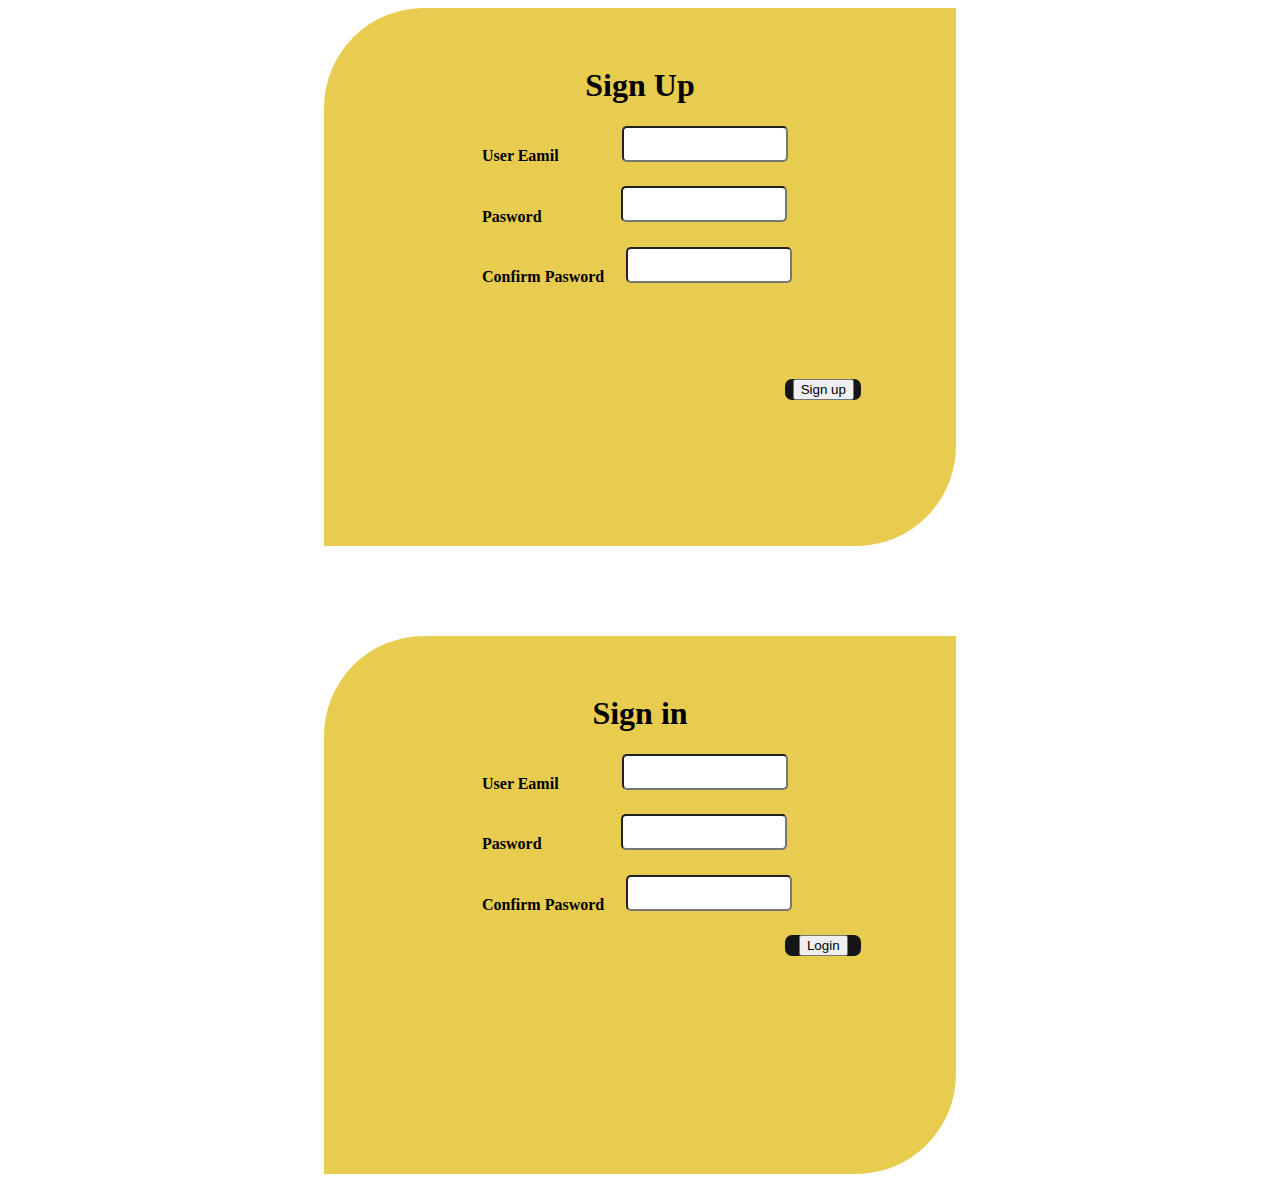
<file: index.html>
<!DOCTYPE html>
<html lang="en">
<head>
    <meta charset="UTF-8">
    <meta http-equiv="X-UA-Compatible" content="IE=edge">
    <meta name="viewport" content="width=device-width, initial-scale=1.0">
    <title>Document</title>
    <link rel="stylesheet" href="style.css">
</head>
<body>
    <section class="main1">
        <div class="topheading2">
           <h1> Sign Up</h1>
        </div>
        <div class="email1">
            <h4>User Eamil</h4>
            <input type="email" id="inputemail1">
        </div>
        <div class="pasword1">
            <h4>Pasword</h4>
            <input type="password" id="inputpasword1">
        </div>
        <div class="confirmpasword1">
            <h4>Confirm Pasword</h4>
            <input type="password" id="inputpasword1">
        </div>
        
      <br><br><br><br>

        
        <div class="next1">
         <button onclick="signup()">Sign up</button>
        </div>
   
    </section>

<br><br><br><br><br>

    <section class="main2">
        <div class="topheading2">
           <h1> Sign in</h1>
        </div>
        <div class="email2">
            <h4>User Eamil</h4>
            <input type="email" id="inputemail2">
        </div>
        <div class="pasword2">
            <h4>Pasword</h4>
            <input type="password" id="inputpasword2">
        </div>
        <div class="confirmpasword2">
            <h4>Confirm Pasword</h4>
            <input type="password" id="inputpasword2">
        </div>
        
        <!-- <div class="backandnext2">
            <div class="back2">
               <a href="./index.html"><button>Back</button></a> 
            </div> -->
        
        <div class="next2">
          <button onclick="login()">Login</button>
        </div>
    </div>
    </section>



    <script src="app.js"></script>
</body>
</html>
</file>
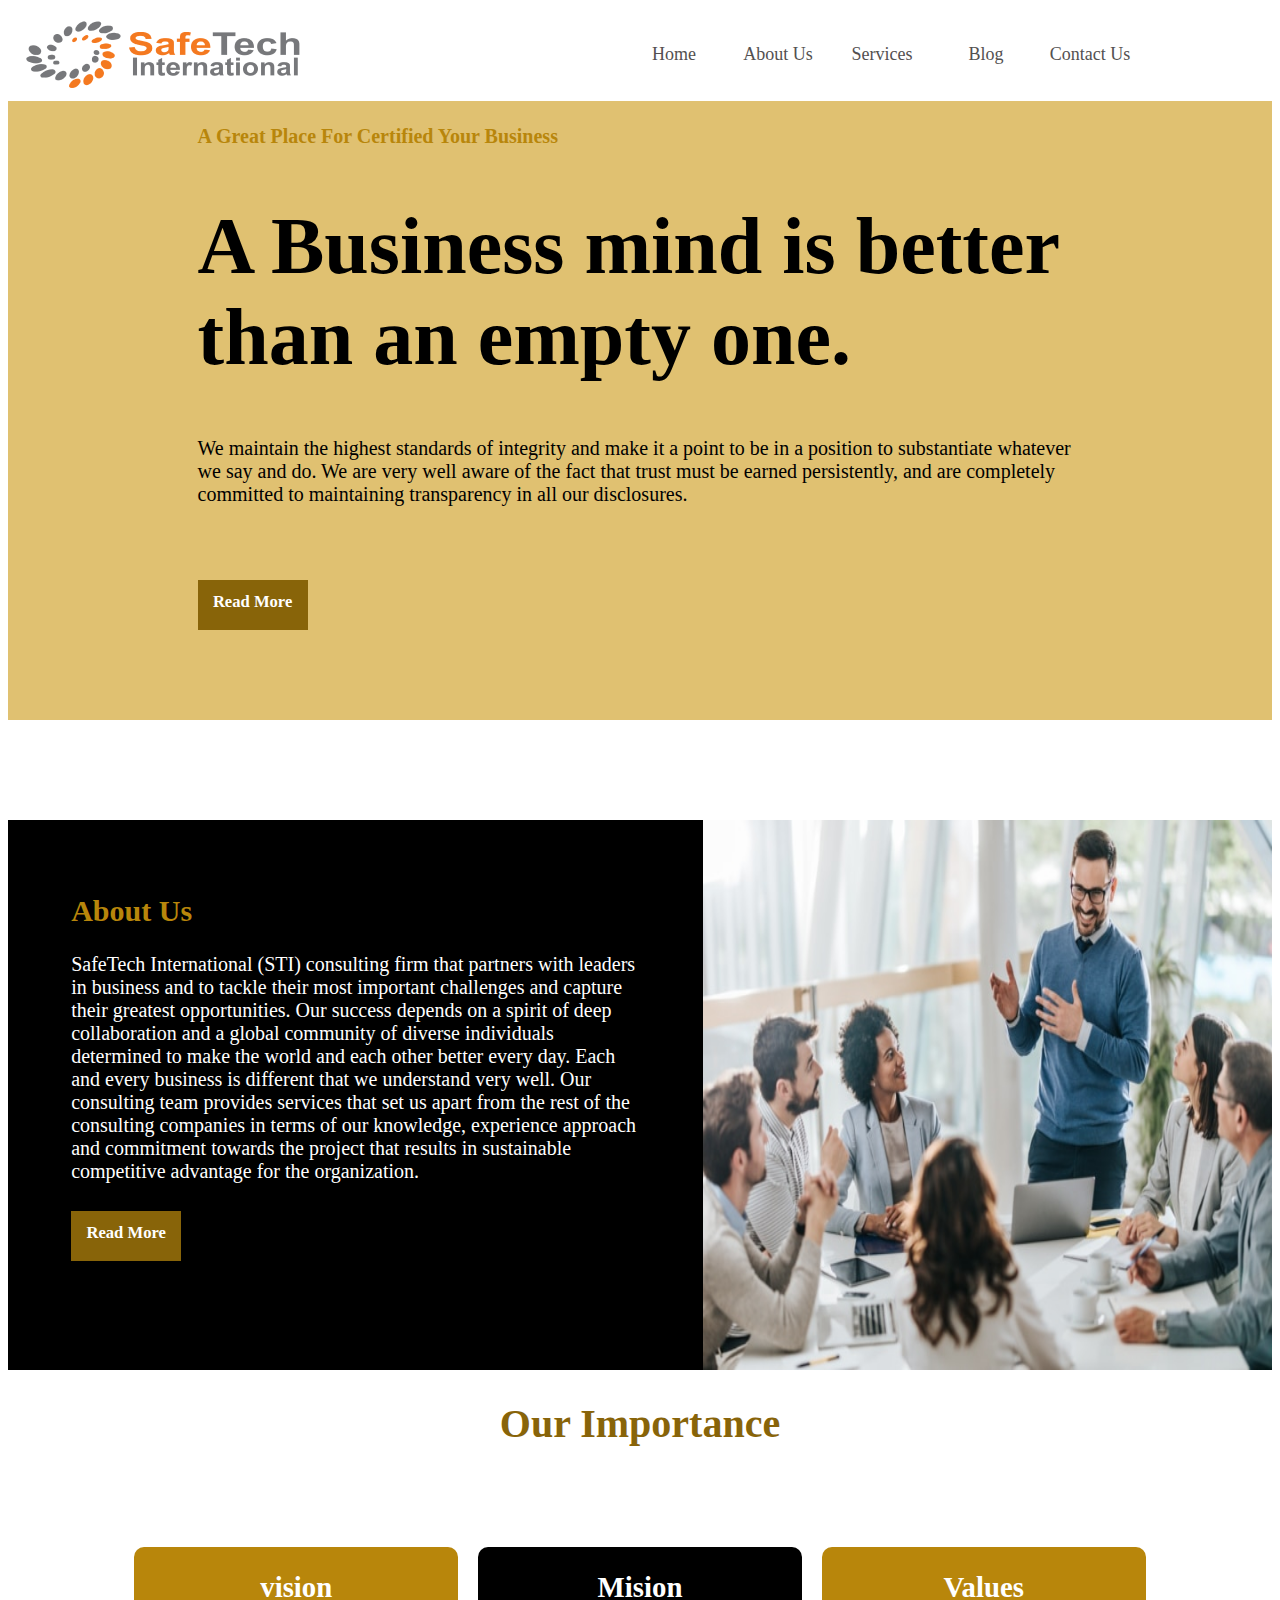
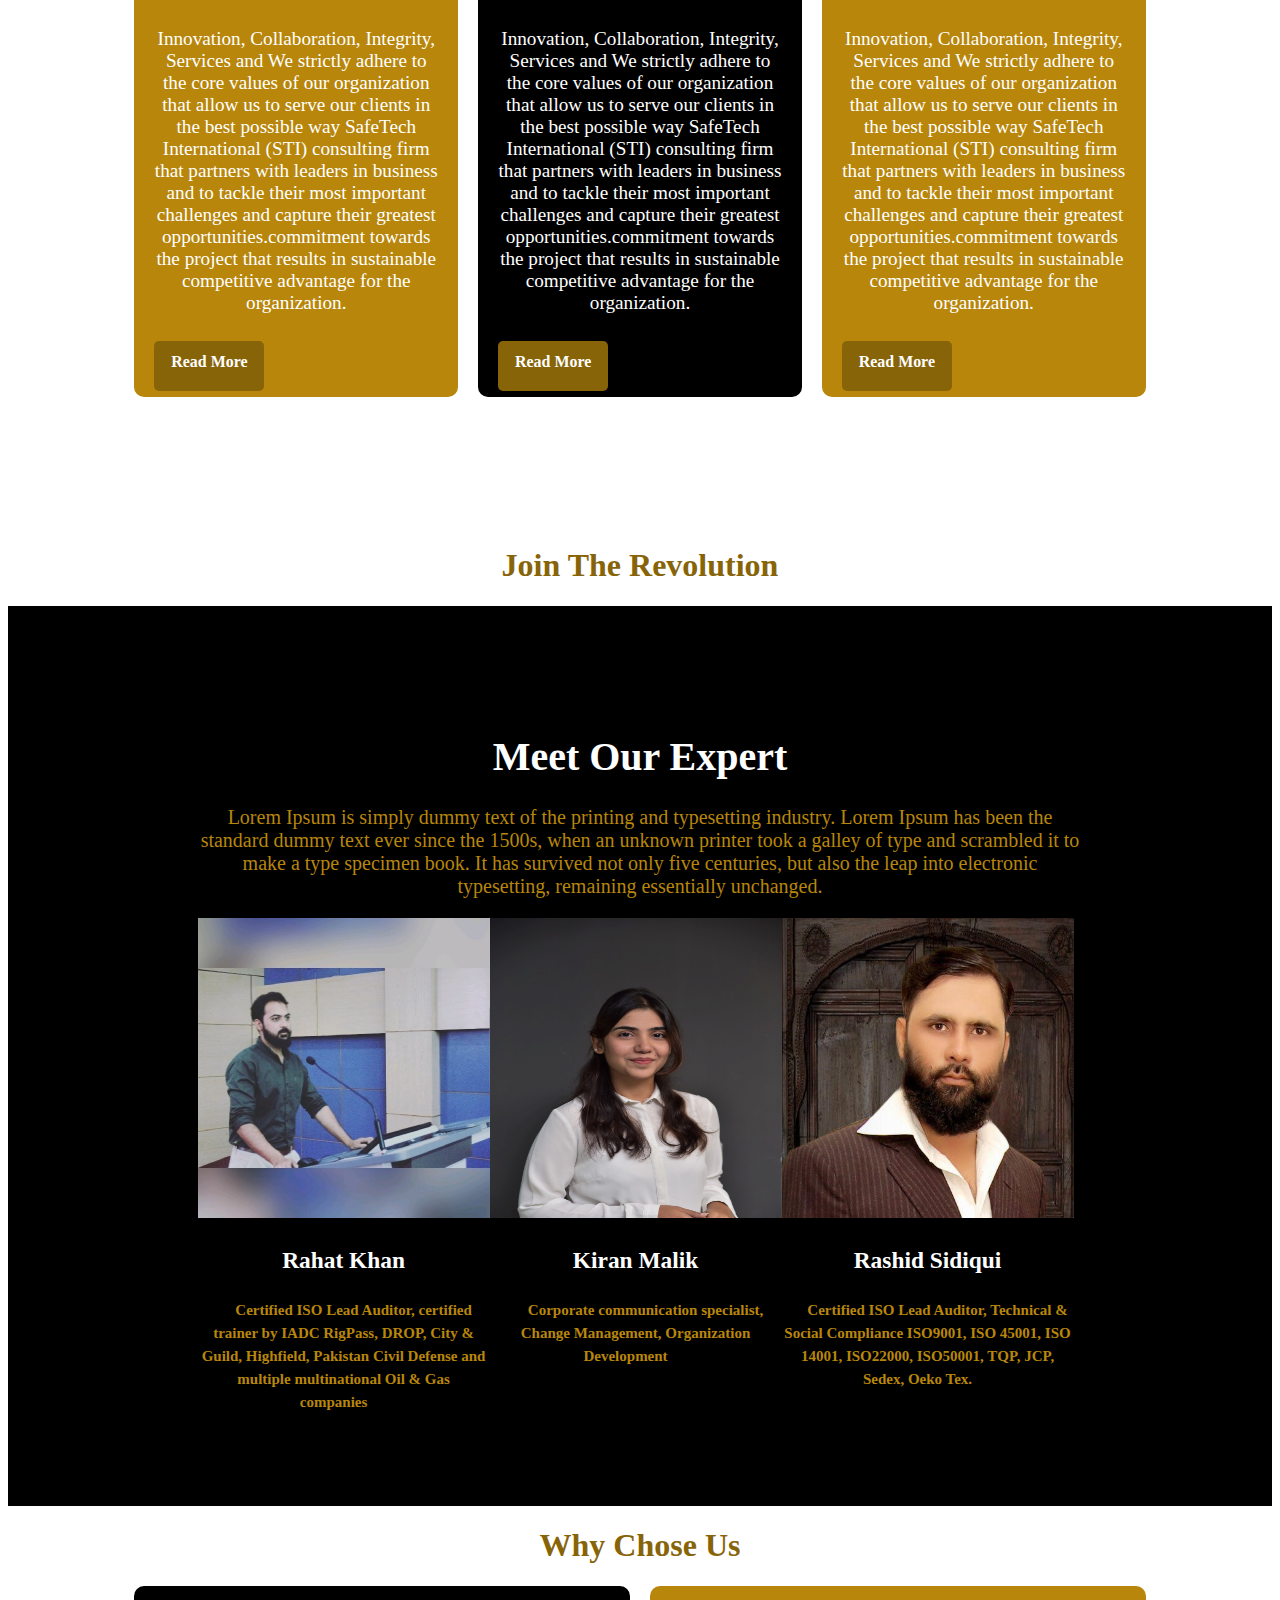
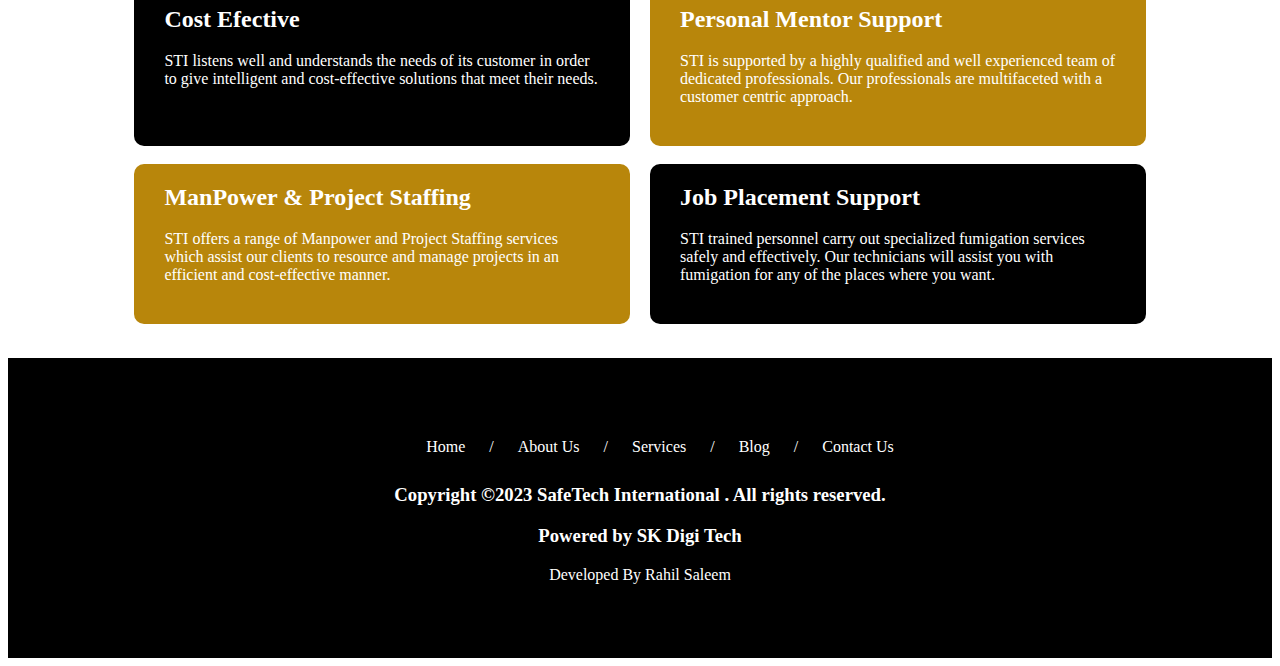
<file: index3.html>
<!DOCTYPE html>
<html lang="en">
<head>
    <meta charset="UTF-8">
    <meta http-equiv="X-UA-Compatible" content="IE=edge">
    <meta name="viewport" content="width=device-width, initial-scale=1.0">
    <title>Document</title>
    <link rel="stylesheet" href="style2.css">
</head>
<body>
    <body>
        <div class="main">
            <!-- <div class="topsextiontrtd"><tr>
            <secttion class="Topsection">
                    <td class="iconfb"><img src="./Icons/Face Book.png" alt="FaceBook"></td>
                    <td class="iconinsta"><img src="./Icons/Insta.png" alt="Instagram"></td>
                    <td class="icontwit"><img src="./Icons/Twitter.png" alt="Twitter"></td>
                    <td class="iconyou"><img src="./Icons/YouTube.png" alt="YouTube"></td>
                    
                </tr>
    
            </secttion>
        </div>   -->
            <section class="header">
                <div class="toplogo">
                    <img src="./Images/Safe TechLogo.png" alt="">
                </div>
                <div class="Navbar">
                    <ul>
                        <li>Home</li>
                        <li>About Us</li>
                        <li>Services</li>
                        <li>Blog</li>
                        <li>Contact Us</li>
                    </ul>
                </div>
                <div class="icons">
                    <i class="fas fa-bars" id="bars"></i>
                     </div>
            </section>
            <div class="section1main">
            <section class="section1">
                <div class="sec1para1">
                    <h4>A Great Place For Certified Your Business</h4>
                </div>
                <div class="sec1heading">
                    <h1>A Business mind is better than an empty one.</h1>
                </div>
                <div class="sec1para2">
                    We maintain the highest standards of integrity and make it a point to be in a position to substantiate whatever we say and do. We are very well aware of the fact that trust must be earned persistently, and are completely committed to maintaining transparency in all our disclosures.
                </div>
                <br>
                <br>
                <div class="sec1button">
                <h5>Read More</h5>
                </div>
            </section>
        </div>
        <section class="section2">
            <div class="aboutus">
                <h2>About Us</h2>
                <p>  
                    SafeTech International (STI) consulting firm that partners with leaders in business and to tackle their most important challenges and capture their greatest opportunities. Our success depends on a spirit of deep collaboration and a global community of diverse individuals determined to make the world and each other better every day.
    
     
    
                    Each and every business is different that we understand very well. Our consulting team provides services that set us apart from the rest of the consulting companies in terms of our knowledge, experience approach and commitment towards the project that results in sustainable competitive advantage for the organization.</p>
                    <div class="sec1button">
                        <h5>Read More</h5>
                        </div>
                </div>
                <div class="sec2image">
                <img src="./Images/aboutUs1.jpg" alt="">
                </div>
    
        </section>
        <div class="sec3heading">
            <h1>Our Importance</h1>
        </div>
        <section class="section3">
    
            <div class="sec3vision">
                <h2>vision</h2>
    <p>Innovation, Collaboration, Integrity, Services and We strictly adhere to the core values of our organization that allow us to serve our clients in the best possible way SafeTech International (STI) consulting firm that partners with leaders in business and to tackle their most important challenges and capture their greatest opportunities.commitment towards the project that results in sustainable competitive advantage for the organization.
    
    </p>
                <div class="sec2button">
                    <h5>Read More</h5>
                    </div>
            </div>
     
            <div class="sec3mision">
                <h2>Mision</h2>
    <p>Innovation, Collaboration, Integrity, Services and We strictly adhere to the core values of our organization that allow us to serve our clients in the best possible way SafeTech International (STI) consulting firm that partners with leaders in business and to tackle their most important challenges and capture their greatest opportunities.commitment towards the project that results in sustainable competitive advantage for the organization.
    
    </p>
                <div class="sec2button">
                    <h5>Read More</h5>
                    </div>
            </div>
    
            <div class="sec3values">
                <h2>Values</h2>
                <p>Innovation, Collaboration, Integrity, Services and We strictly adhere to the core values of our organization that allow us to serve our clients in the best possible way
                    SafeTech International (STI) consulting firm that partners with leaders in business and to tackle their most important challenges and capture their greatest opportunities.commitment towards the project that results in sustainable competitive advantage for the organization.
                </p>
                <div class="sec2button">
                    <h5>Read More</h5>
                    </div>
            </div>
        </section>
        <section class="cection3">
            <div class="sec3main">
                
            </div>
        </section>
        <div class="sec4mainheading">
            <h1>Join The Revolution</h1>  
          </div>
        <div class="mainsection4">
        <section class="section4">
    
        <div class="sec4main">
            <h1>Meet Our Expert</h1>
        <p>Lorem Ipsum is simply dummy text of the printing and typesetting industry. Lorem Ipsum has been the standard dummy text ever since the 1500s, when an unknown printer took a galley of type and scrambled it to make a type specimen book. It has survived not only five centuries, but also the leap into electronic typesetting, remaining essentially unchanged.</p>
       </div>
       <div class="sec4images">
    <div class="sec4image1">
        <img src="./Profile Image/Rahat Siddique.jpg" alt="">
        <h3>Rahat Khan</h3>
        <b>Certified ISO Lead Auditor, certified trainer by IADC RigPass, DROP, City & Guild, Highfield, Pakistan Civil Defense and multiple multinational Oil & Gas companies </b>
    </div>
    <div class="sec4image2">
        <img src="./Profile Image/girl.jpg" alt="">
        <h3>Kiran Malik</h3>
        <b>Corporate communication specialist, Change Management, Organization Development</b>
    </div>
    <div class="sec4image3">
        <img src="./Profile Image/Rashid Siddique.jpg" alt="">
        <h3>Rashid Sidiqui</h3>
        <b>Certified ISO Lead Auditor, Technical & Social Compliance ISO9001, ISO 45001, ISO 14001, ISO22000, ISO50001, TQP, JCP, Sedex, Oeko Tex.</b>
    </div>
    </div>
        </section>
    </div>
    <sction class="section5">
        <div class="section5head">
    <h1>Why Chose Us</h1>
        </div>
        <div class="iconbox1or2">
        <div class="iconbox1">
            <h2>Cost Efective</h2>
            <p>STI listens well and understands the needs of its customer in order to give intelligent and cost-effective solutions that meet their needs.
            </p>
        </div>
        <div class="iconbox2">
            <h2>Personal Mentor Support</h2>
            <p>STI is supported by a highly qualified and well experienced team of dedicated professionals. Our professionals are multifaceted with a customer centric approach.
            </p>
        </div>
    </div>
        <br>
        <div class="iconbox3or4">
        <div class="iconbox3">
    <h2>ManPower & Project Staffing</h2>
    <p>STI offers a range of Manpower and Project Staffing services which assist our clients to resource and manage projects in an efficient and cost-effective manner.
    
    </p>
        </div>
        <div class="iconbox4">
            <h2>Job Placement Support</h2>
            <p>STI trained personnel carry out specialized fumigation services safely and effectively. Our technicians will assist you with fumigation for any of the places where you want.
    
            </p>
        </div>
    </div>
    </sction>
    <br>
    <section class="footer">
        <div class="footerbar">
            <ul>
                <li>Home</li>
                <li>/</li>
                <li>About Us</li>
                <li>/</li>
                <li>Services</li>
                <li>/</li>
                <li>Blog</li>
                <li>/</li>
                <li>Contact Us</li>
            </ul>
        </div>
        <div class="footerbottom">
            <h3>Copyright ©2023 SafeTech International . All rights reserved.</h3>
            <h3>Powered by SK Digi Tech</h3>
            <p>Developed By Rahil Saleem</p>
        </div>
    </section>
        </div>
        <script src="app.js"></script>
</body>
</html>
</file>
<file: style.css>
.main1{
    width: 50%;
    height: 500px;
    background-color: rgb(231, 204, 80);
    margin: 0% auto;
    border-radius: 100px 0px 100px 0px;
    padding-top: 3%;

}
.topheading{
    width: 100%;
    text-align: center;
}
.email1{
    width: 50%;
    display: flex;
    margin: 0% auto;

}
.email1 input{
width: 50%;
height: 30px;
margin-left: 20%;
border-radius: 5px;
text-align: center;

}
.pasword1{
    width: 50%;
    display: flex;
    margin: 0% auto;
}
.pasword1 input{
    width: 50%;
    height: 30px;
    margin-left: 25%;
    border-radius: 5px;
    text-align: center;
    }

.confirmpasword1{
    width: 50%;
    display: flex;
    margin: 0% auto;
}
.confirmpasword1 input{
    width: 50%;
    height: 30px;
    margin-left: 7%;
    border-radius: 5px;
    text-align: center;
    }
.next1{
    width: 12%;
    background-color: rgb(22, 22, 22);
    color: white;
    text-align: center;
    border-radius: 7px;
    display: inline-block;
    margin-left: 73%;
    cursor: pointer;


}
.back1{
    width: 10%;
    background-color:  rgb(22, 22, 22);
    color: white;
    text-align: center;
    border-radius: 7px;  
    display: inline-block;
    margin-left: 3%;
    cursor: pointer;


}
.backandnext{
  /* margin: 0% auto;
  width: 100%;   */
  margin-top: 15%;
} 












.main2{
    width: 50%;
    height: 500px;
    background-color: rgb(231, 204, 80);
    margin: 0% auto;
    border-radius: 100px 0px 100px 0px;
    padding-top: 3%;

}
.topheading2{
    width: 100%;
    text-align: center;
}
.email2{
    width: 50%;
    display: flex;
    margin: 0% auto;

}
.email2 input{
width: 50%;
height: 30px;
margin-left: 20%;
border-radius: 5px;
text-align: center;

}
.pasword2{
    width: 50%;
    display: flex;
    margin: 0% auto;
}
.pasword2 input{
    width: 50%;
    height: 30px;
    margin-left: 25%;
    border-radius: 5px;
    text-align: center;
    }

.confirmpasword2{
    width: 50%;
    display: flex;
    margin: 0% auto;
}
.confirmpasword2 input{
    width: 50%;
    height: 30px;
    margin-left: 7%;
    border-radius: 5px;
    text-align: center;
    }
.next2{
    width: 12%;
    background-color: rgb(22, 22, 22);
    color: white;
    text-align: center;
    border-radius: 7px;
    display: inline-block;
    margin-left: 73%;
    cursor: pointer;


}
.back2{
    width: 10%;
    background-color:  rgb(22, 22, 22);
    color: white;
    text-align: center;
    border-radius: 7px;  
    display: inline-block;
    margin-left: 3%;
    cursor: pointer;


}
.backandnext2{
  /* margin: 0% auto;
  width: 100%;   */
  margin-top: 15%;
}
</file>
<file: style2.css>
.main{
    width: 100%;
}
.header{
    display: flex; 
    width: 100%;
    position: fixed;
    background-color: white;
}


.toplogo{
    width: 45%;
}
.navbar{
 text-decoration: none; 
width: 55%;
position: fixed;

}
.Navbar ul li{
    text-decoration: none;
    display: inline-block; 
    margin: 0%;
    border: none;
    height: 40px;
    width: 100px;
    text-align: center;
    padding-top: 20px;
    color: rgb(83, 80, 80);
    font-size: 18px;
}
.Navbar ul li:hover {
    background-color: darkgoldenrod;
    color: white;
    border-top: 5px solid rgb(136, 100, 9);
    border-bottom: 5px solid rgb(136, 100, 9);
    cursor: pointer;
}
.section1{
    padding-top: 90px;
    padding-bottom: 90px;
    margin: 0% auto;
    width: 70%;
    font-size: 20px;
    
}
.section1main{
    background-color: #e0c171;
    
}
.sec1heading{
    font-size: 40px;
}
.sec1button{
    width: 110px;
    height: 50px;
    background-color:  rgb(136, 100, 9);
    color: white;
    border: none;
    text-align: center;
}
.sec1para1{
    color:  darkgoldenrod;
}
.sec1button h5{
    padding-top: 12px;
}
.sec1button:hover{
    background-color:  black;
    cursor: pointer;
}
.section2{
    flex-direction: row;
    margin-top: 100px;
    display: flex;
 
}
.aboutus{
    width: 50%;
    height: 450px;
    font-size: 20px;
    padding-left: 5%;
    padding-right: 5%;
    display: inline-block;
    background-color: black;
    padding-top: 50px;
    padding-bottom: 50px;


}
.aboutus p{
    color: white;
}
.aboutus h2{
    color:   darkgoldenrod;
}
.sec2image{
    display: inline-block;
    width: 50%;
}
.sec2image img{
    height: 550px;
    width: 100%;
}
.sec2button{
    width: 110px;
    height: 50px;
    background-color:  rgb(136, 100, 9);
    color: white;
    border: none;
    text-align: center;  
    border-radius: 5px; 
}
.sec2button h5{
    padding-top: 12px;
    }
    .sec2button:hover{
    background-color: black;
    cursor: pointer;
    }
.section3{
    display: flex;
    width: 80%;
    margin: 0% auto;
   margin-top: 100px; 
   color: white;
}
.sec3vision{
background-color: darkgoldenrod;;
padding-left: 20px;
padding-right: 20px;
border-radius: 10px;
text-align: center;
font-size: larger;
width: 90%;
margin-right: 20px;
height: 450px;
}
.sec3mision{
background-color: black;;
padding-left: 20px;
padding-right: 20px;
border-radius: 10px;
text-align: center;
font-size: larger;
width: 90%;
}
.sec3values{
background-color: darkgoldenrod;
padding-left: 20px;
padding-right: 20px;
border-radius: 10px;
text-align: center;
font-size: larger;
width: 90%;
margin-left: 20px;

}
.sec3heading{
    text-align: center;
color: rgb(136, 100, 9);
font-size: 20px;
}


.Topsection img{
height: 25px;
width: 25px;
padding-top: 8px;
cursor: pointer;
margin: 8px;
}
.Topsection{
   
padding-left: 40%;
width: 100%;
}


/* .topsextiontrtd{
 
background-color: darkgoldenrod;
color: white;
font-weight: bolder;
height: 50px;

} */

.section4{
    width: 70%;
    margin: 0% auto;
    
}
.sec4mainheading{
    margin-top: 150px;
    text-align: center;
    color:rgb(136, 100, 9);
}

.sec4images{
    display: flex;

}
.sec4image1{
width: 33%;
}
.sec4image2{
width: 33%;
}
.sec4image3{
width: 33%;
}
.sec4image1 img{
width: 100%;
height: 300px;
}
.sec4image2 img{
width: 100%;
height: 300px;
}
.sec4image3 img{
width: 100%;
height: 300px;
}
.mainsection4{
    background-color: rgb(0, 0, 0);color: white;
    text-align: center;
    height: 800px;
}
.mainsection4{
    padding-top: 100px;
    font-size: 20px;
}
.mainsection4 p{
 color: darkgoldenrod;
}
.mainsection4 b{
 color: darkgoldenrod;
 padding-left: 20px;
 padding-right: 20px;
 font-size: 15px;
}
.section5{
    width: 50%;
    margin: 0% auto;

}
.section5head{
    text-align: center;
    color: rgb(136, 100, 9);
}
.iconbox1{
    width: 50%;
    height: 160px;
    background-color:rgb(0, 0, 0);
    padding: 0px 30px 0px 30px;
    color: white;
    border-radius: 10px;
}
.iconbox2{
    width: 50%;
    height: 160px;
    background-color:darkgoldenrod;
    padding: 0px 30px 0px 30px;
    color: white;
    border-radius: 10px;
    margin-left: 20px;


}
.iconbox3{
    background-color:darkgoldenrod;
    padding: 0px 30px 0px 30px;
    color: white;
    width: 50%;
    height: 160px;
    border-radius: 10px;

}
.iconbox4{
    background-color:rgb(0, 0, 0);
    padding: 0px 30px 0px 30px;
    color: white;
    width: 50%;
    height: 160px;
    border-radius: 10px;
    margin-left: 20px;

}
.iconbox1or2{
    display: flex;
    width: 80%;
    margin: 0% auto;
}
.iconbox3or4{
    display: flex;
    width: 80%;
    margin: 0% auto;
}
.footerbar ul li{
text-decoration: none;
display: inline-block;
margin: 10px;
padding-top: 70px;
cursor: pointer;
}
.footer{
    background-color: rgb(0, 0, 0);
    height: 300px;
    color: white;
    text-align: center;
}



@media (max-width: 400px){

   .main{
    width: 100%;
}
.header{
    width: 100%;
    position: fixed;
    flex-direction: column;
    background-color: white;
}


.toplogo{
    width: 100%;
    display: inline-block;
    
}

.Navbar{
width: 100%;
/* height: 100px; */

}
.Navbar ul li{
    display: inline-block; 
    margin: 0%;
    height: 20px;
    flex-direction: row;
        width: 55px;
    text-align: center;
    padding-top: 10px;
    color: rgb(83, 80, 80);
    font-size: 8px;
    font-weight: bold;
    
}
.Navbar ul li:hover {
    background-color: darkgoldenrod;
    color: white;
    border-top: 5px solid rgb(136, 100, 9);
    border-bottom: 5px solid rgb(136, 100, 9);
    cursor: pointer;
}
.section1{
    padding-top: 170px;
    padding-bottom: 90px;
    margin: 0% auto;
    width: 90%;
    font-size: 15px;
    
}
.section1main{
    background-color: #e0c171;
    width: 100%;
}
.sec1heading{
    font-size: 15px;
}
.sec1button{
    width:90px;
    height: 40px;
    background-color:  rgb(136, 100, 9);
    color: white;
    border: none;
    text-align: center;
}
.sec1para1{
    color:  darkgoldenrod;
}
.sec1button h5{
    padding-top: 10px;
}
.sec1button:hover{
    background-color:  black;
    cursor: pointer;
}
.section2{
   
    margin-top: 0px;
    flex-direction: column;
 
}
.aboutus{
    width: 100%;
    height: 450px;
    font-size: 15px;
    padding-left: 0%;
    padding-right: 0%;
    /* display: block; */
    background-color: black;
    padding-top: 50px;
    padding-bottom: 50px;
}
.aboutus p{
padding-left: 10px;
padding-right: 10px;
}
.aboutus p{
    color: white;
}
.aboutus h2{
    color:   darkgoldenrod;
}
.sec2image{
    /* display: block; */
    width: 100%;
    /* display: none; */
}
.sec2image img{
    height: 400px;
    width: 100%;
}

.sec2button{
    width: 110px;
    height: 50px;
    background-color:  rgb(136, 100, 9);
    color: white;
    border: none;
    text-align: center;  
    border-radius: 5px; 

}
.sec2button h5{
    padding-top: 15px;
    }
    .sec2button:hover{
    background-color: black;
    cursor: pointer;
    }
.section3{
    /* display: flex;  */
    /* width: 80%;
    margin: 0% auto; */
   margin-top: 30px; 
   color: white;
   flex-direction: column;
   width: 100%;
}
.sec3vision{
background-color: darkgoldenrod;;

/* padding-left: 20px;
padding-right: 20px; */
border-radius: 10px;
text-align: center;
font-size: large;
height: 550px;
width: 90%;
margin: 0% auto;
}
.sec3mision{
background-color: black;;
/* padding-left: 20px;
padding-right: 20px; */
border-radius: 10px;
text-align: center;
font-size: large;
height: 550px;
margin-top: 20px;
width: 90%;
display: block;
/* margin-left: 0%; */


}
.sec3values{
background-color: darkgoldenrod;
/* padding-left: 20px;
padding-right: 20px; */
border-radius: 10px;
text-align: center;
font-size: large;
height: 550px;
width: 90%;
margin-top: 20px;
margin-left: 0%;
display: block;
}


.section4{
    width: 90%;
    margin: 0% auto;
    
}
.sec4mainheading{
    margin-top: 150px;
    text-align: center;
    color:rgb(136, 100, 9);
}

.sec4images{
    /* display: flex; */
flex-direction: column;
}
.sec4image1{
width: 100%;
margin-top: 80px;

}
.sec4image2{
width: 100%;
margin-top: 80px;
}
.sec4image3{
width: 100%;
margin-top: 80px;

}
.sec4image1 img{
width: 100%;
height: 250px;
}
.sec4image2 img{
width: 100%;
height: 250px;
}
.sec4image3 img{
width: 100%;
height: 250px;
}
.mainsection4{
    background-color: rgb(0, 0, 0);color: white;
    text-align: center;
    height: 1600px;
    width: 100%;
    padding-top: 50px;
    font-size: 15px;
}
.mainsection4 p{
 color: darkgoldenrod;
}
.mainsection4 b{
 color: darkgoldenrod;
 /* padding-left: 20px;
 padding-right: 20px; */
 font-size: 12px;
}

.section5{
    width: 80%;
    margin: 0% auto;

}
.section5head{
    text-align: center;
    color: rgb(136, 100, 9);
}
.iconbox1{
    width: 90%;
    height: 210px;
    background-color:rgb(0, 0, 0);
    padding: 0px 15px 0px 15px;
    color: white;
    border-radius: 10px;
    margin-left: 0%;
}
.iconbox2{
    width: 90%;
    height: 210px;
    background-color:darkgoldenrod;
    padding: 0px 15px 0px 15px;
    color: white;
    border-radius: 10px;
    margin-top: 20px;
    margin-left: 0%;



}
.iconbox3{
    background-color:rgb(0, 0, 0);
    padding: 0px 15px 0px 15px;
    color: white;
    width: 90%;
    height: 210px;
    border-radius: 10px;
    /* margin-left: 0%; */


}
.iconbox4{
    background-color:darkgoldenrod;
    padding: 10px 15px 0px 15px;
    color: white;
    width: 90%;
    height: 210px;
    border-radius: 10px;
    margin-top: 20px;
    margin-left: 0%;

    /* margin-left: 0%; */

}
.iconbox1or2{
    /* display: flex; */
    flex-direction: column;
    width: 100%;
    margin: 0% auto;
    margin-right: 10%;
}
.iconbox3or4{
    /* display: flex; */
    flex-direction: column;
    width: 100%;
    margin: 0% auto;
}
.footerbar ul li{
text-decoration: none;
display: inline-block;
margin: 5px;
padding-top: 20px;
cursor: pointer;
}
.footer{
    background-color: rgb(0, 0, 0);
    height: 300px;
    color: white;
    text-align: center;
    width: 100%;
}


}
</file>
